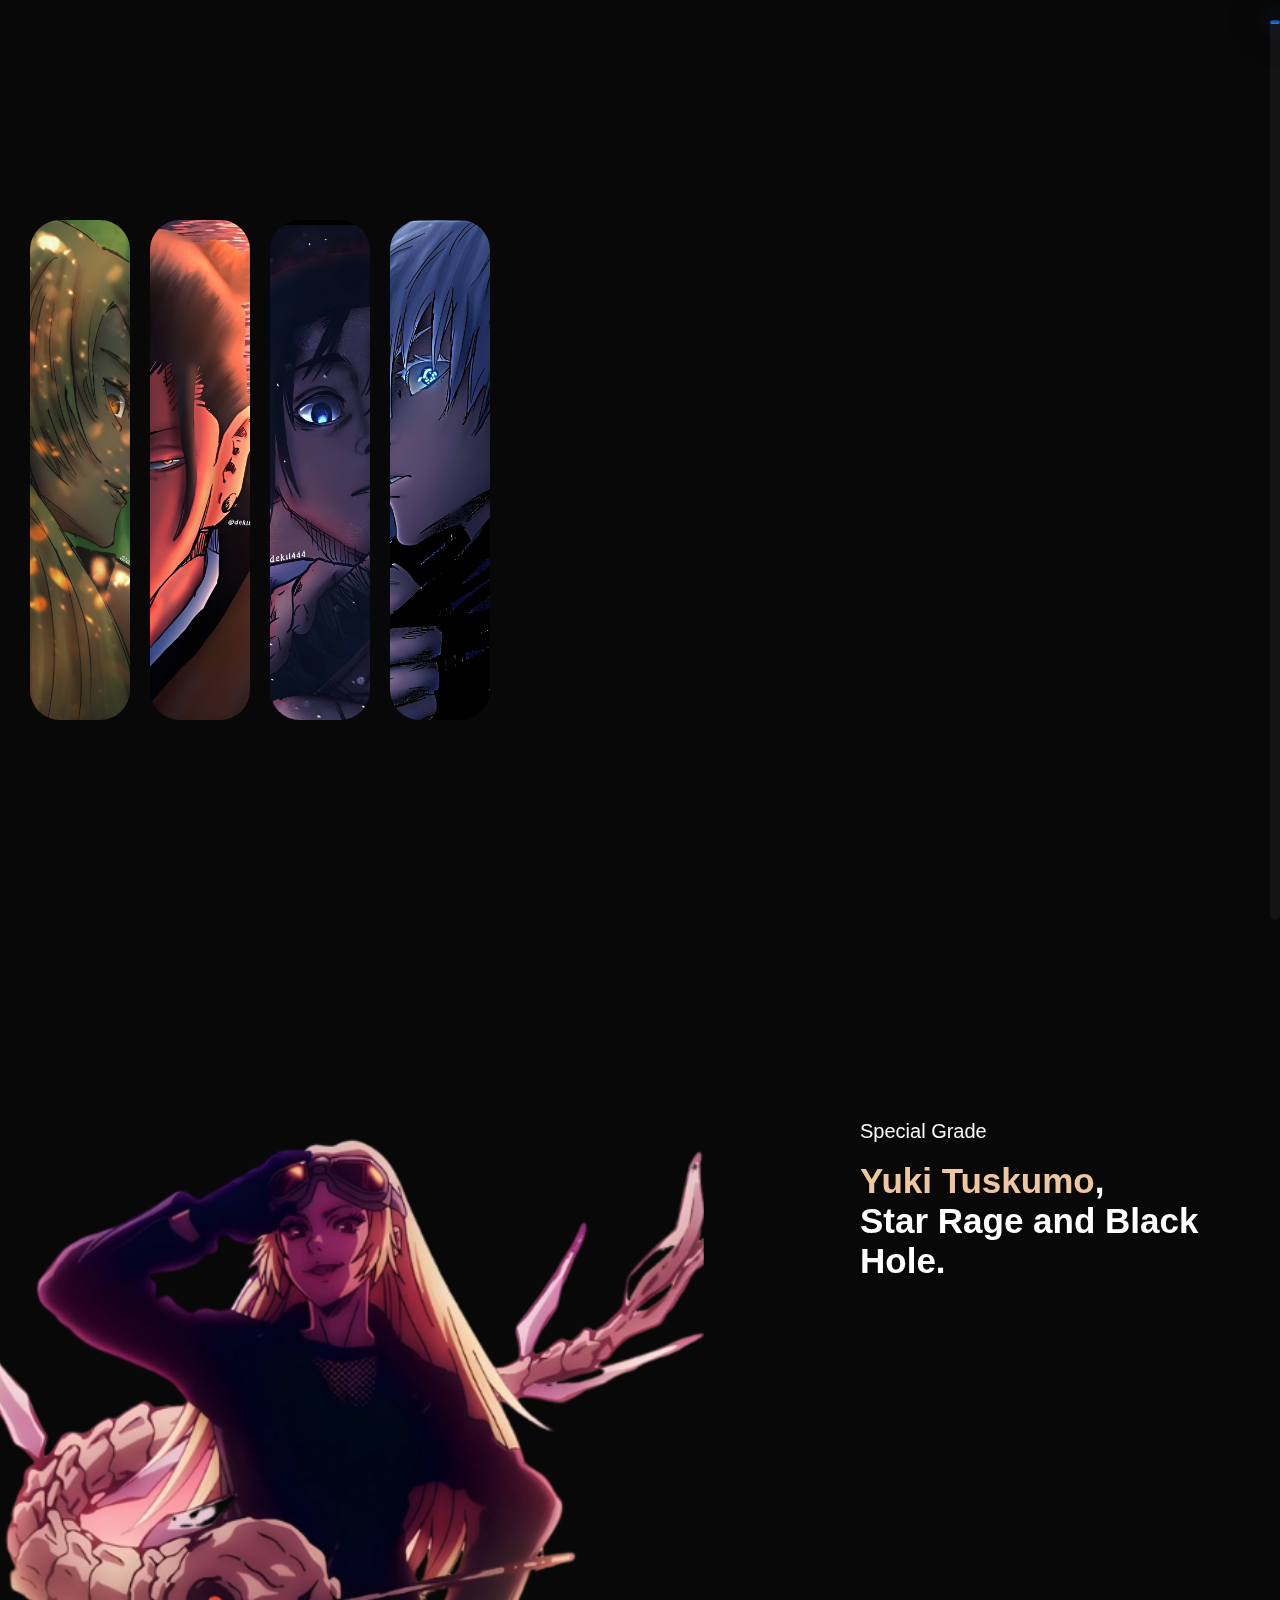
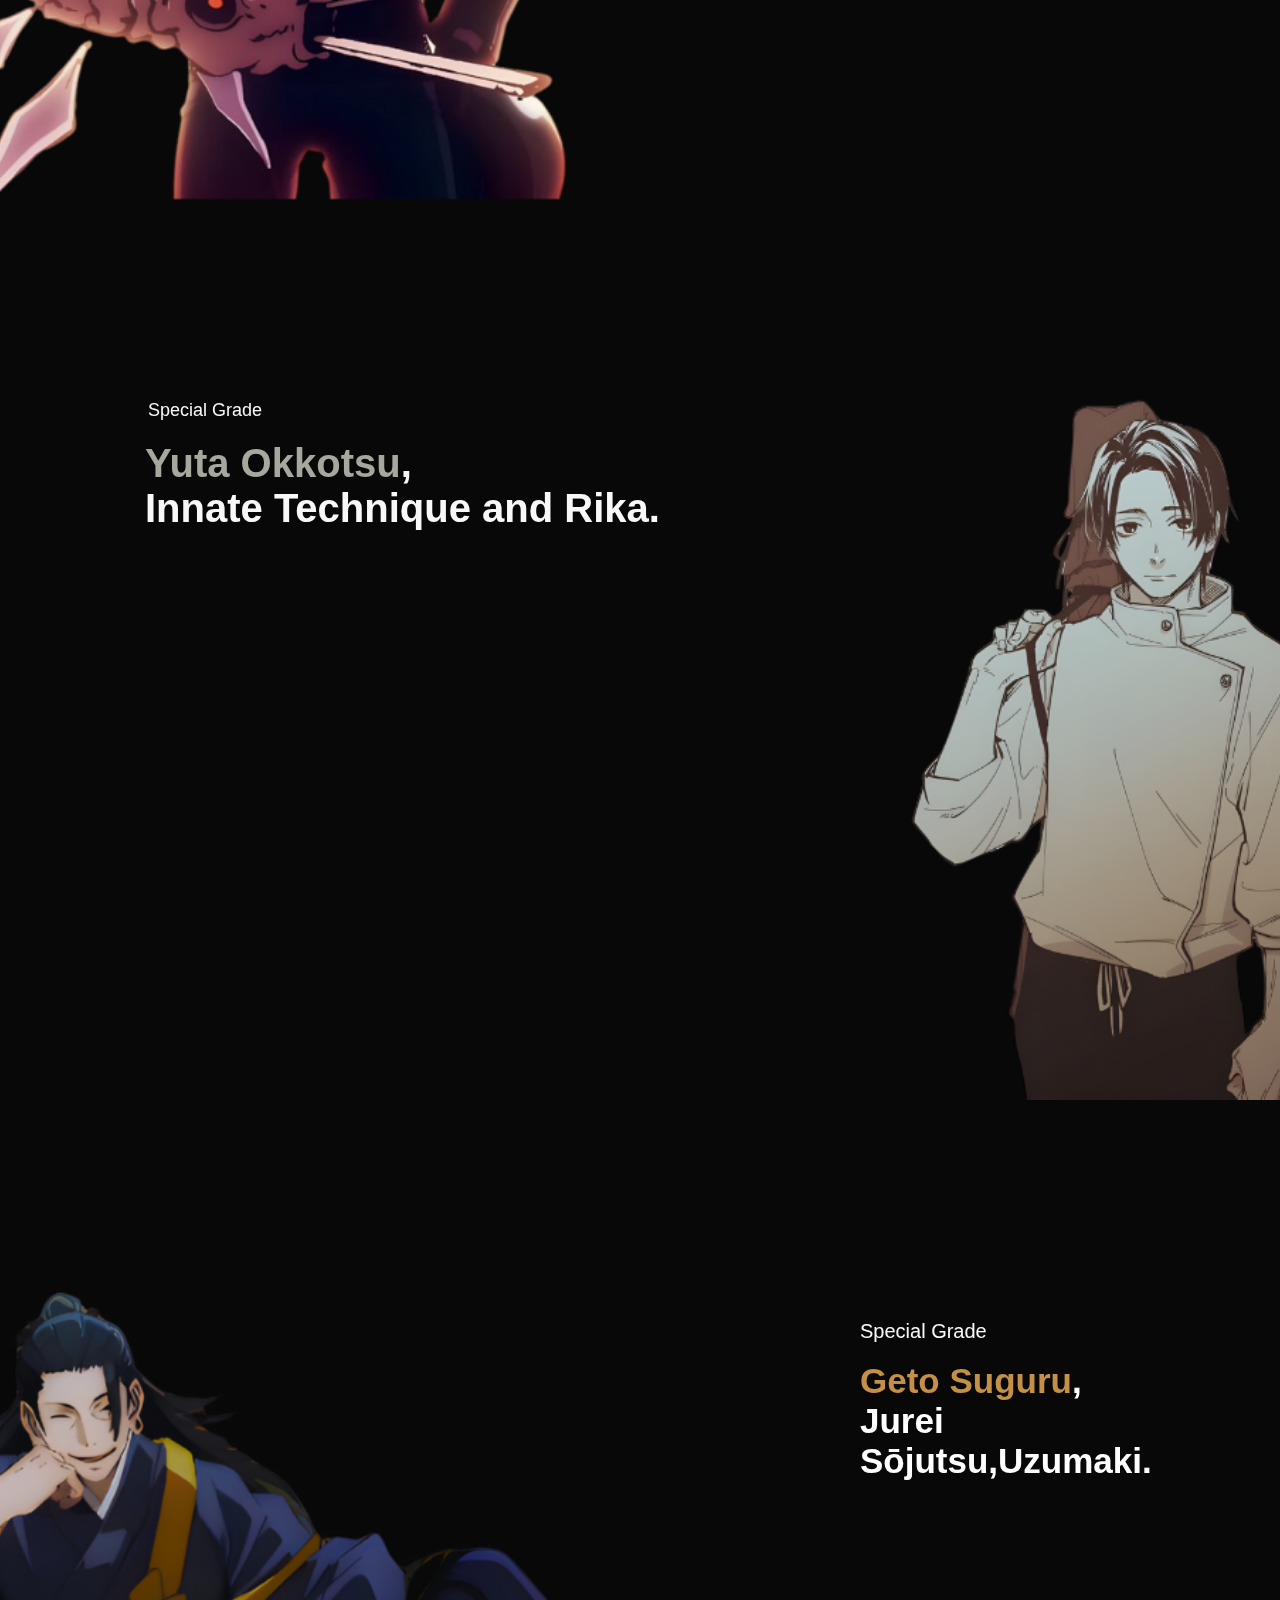
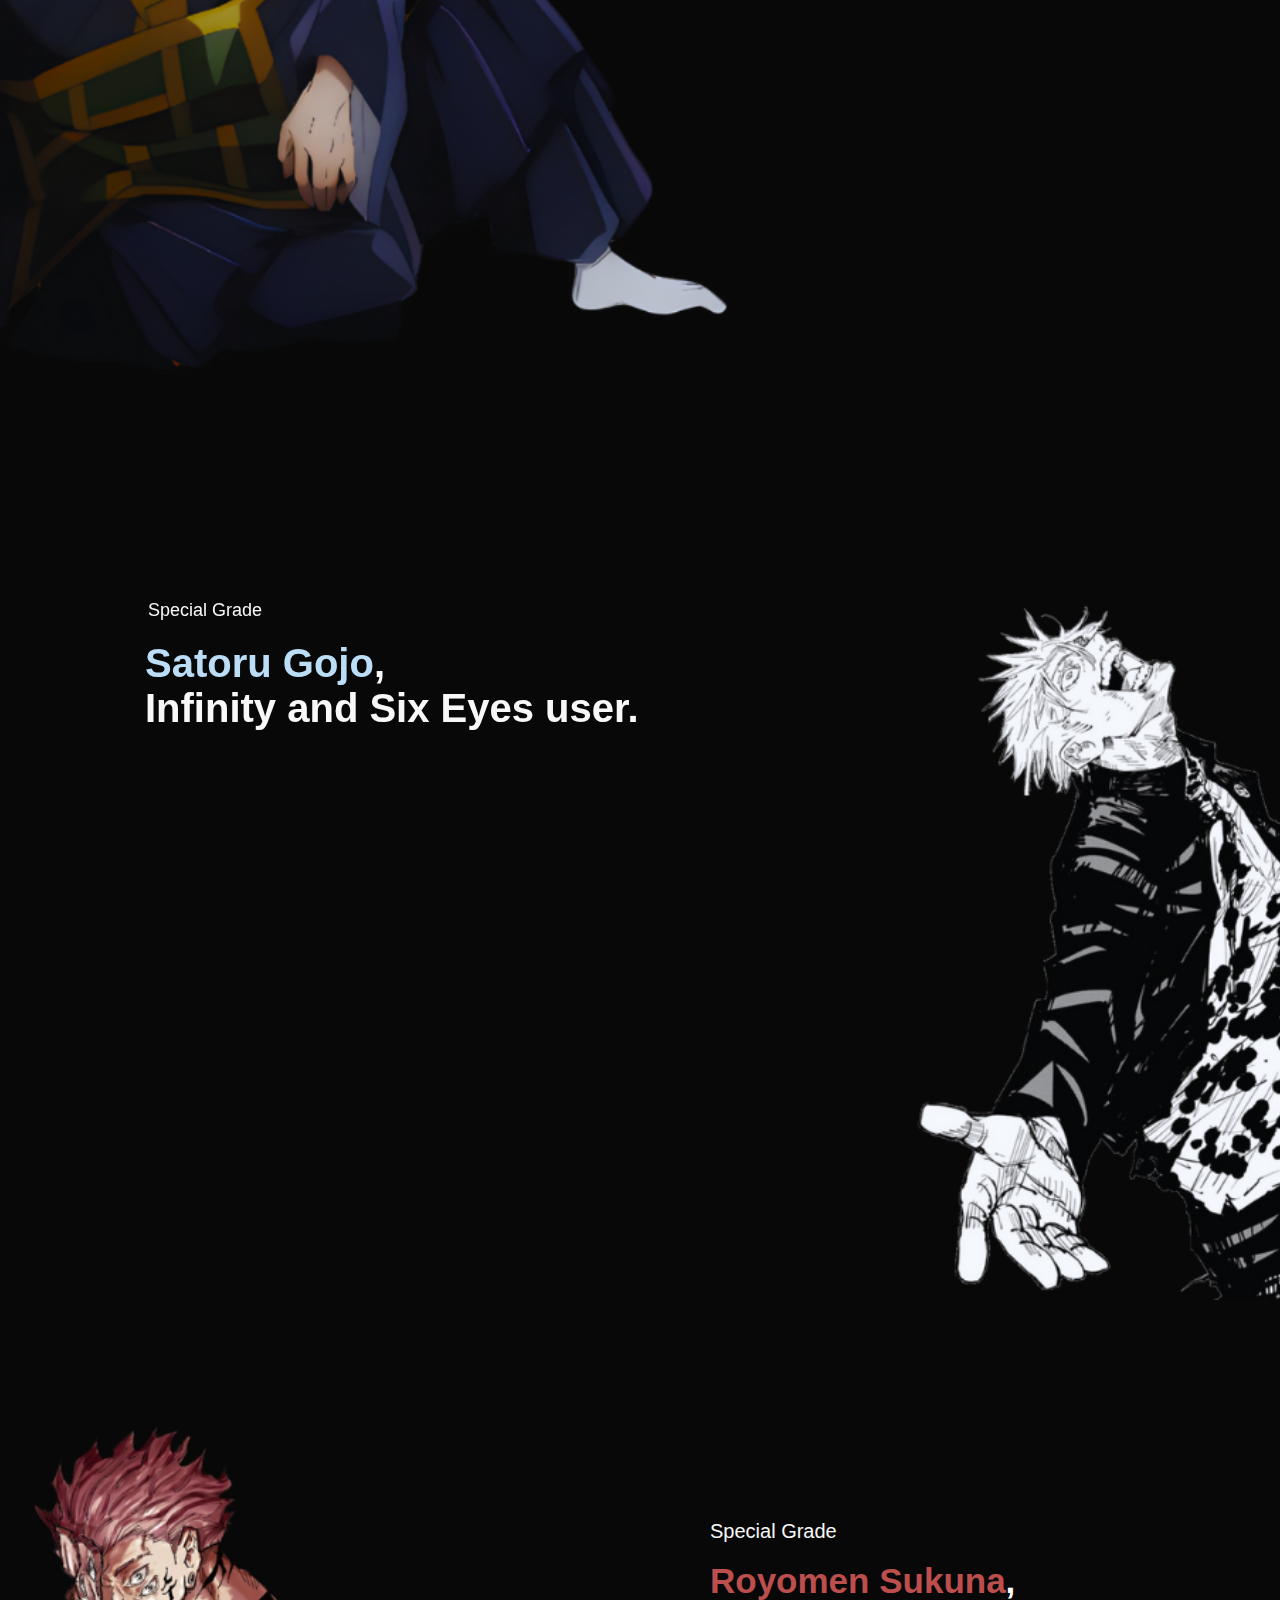
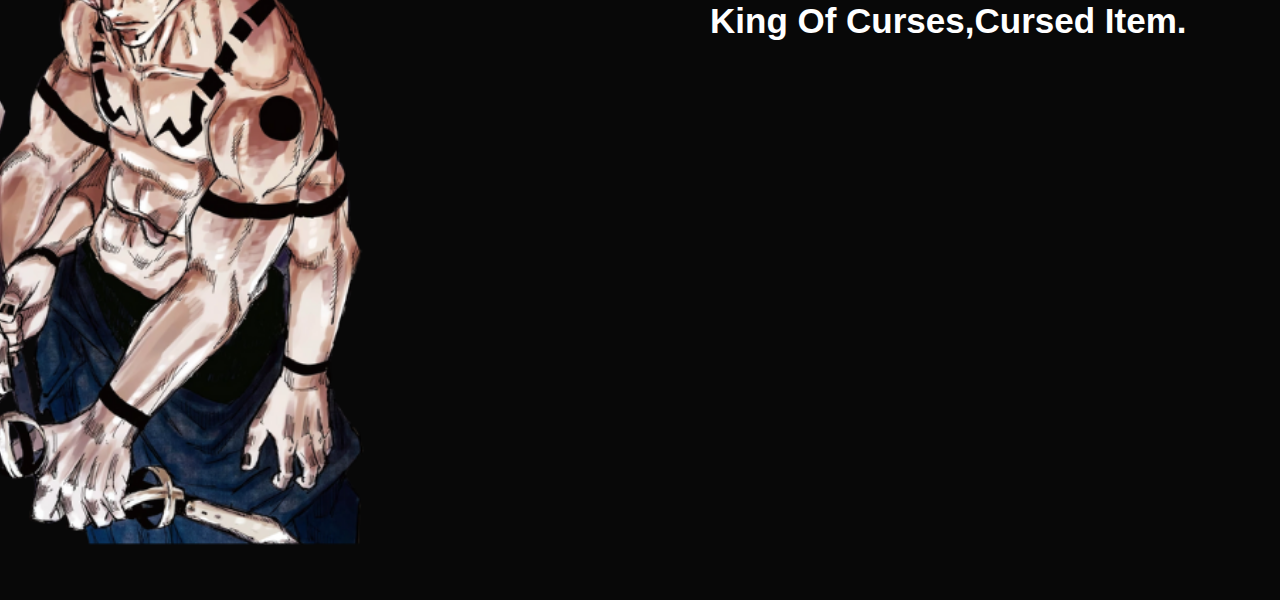
<file: Special-Grade.html>
<!DOCTYPE html>
<html lang="en">
<head>
    <meta charset="UTF-8">
    <link rel="icon" type="x-icon" href="/.x-icon.png" >
    <meta name="viewport" content="width=device-width, initial-scale=1.0">
    <title>Special Grade</title>
    <link rel="stylesheet" href="Grade.css">
</head>
<!-------SPECIAL GRADE -->

<body>
    <div id="progressbar"></div>
    <div id="scrollpath"></div>
        <div class="Grade">
            <section>
            <div class="Box">
                <div class="gallery">
                    <div class="img-box"><h3>Yuki Tuskumo</h3></div>
                    <div class="img-box"><h3>Kenjaku</h3></div>
                    <div class="img-box"><h3>Yuta Okkotsu</h3></div>
                    <div class="img-box"><h3>Satoru Gojo</h3></div>
                </div>
                 </div>
                 <a><h1 class="Special-text" >Special Grade</h1> <br> <p class="paragragh">Special Grade is a rank reserved for anomalies within the jujutsu community.<br>
                     It is reserved for sorcerers with such immense strength that their destructive potential is immeasurable,
                      making them very exclusive and unique cases,<br> hence the title "special". <br> The Four Offical Special Grades Are <br> Yuki Tsukumo, Geto Suguru, Yuta Okkotsu, Satoru Gojo. </p></a>
                    </section>
        </div>
      
       
       
    <!---------YUKI-TUSKUMO--------->
    
        <div id="background">
            <section>
            <div class="container" class="background">
              
                <div >
                    
             <div>  <a  href="https://jujutsu-kaisen.fandom.com/wiki/Yuki_Tsukumo" target="_blank"><p class="header-text active-links" >
                     Special Grade </p> </a>
                    <br>
                     <h1 class="main-text"><span><b>Yuki Tuskumo</span>,<br >Star Rage and Black Hole. </b></h1></div>
                   
                </div>
            </div>
        </section>
        </div>
    
        <!----Yuta-->
       
       <div id="Yuta">
        <section>
        <div class="container">
            <div class="Two-text">
                
                <nav href="https://jujutsu-kaisen.fandom.com/wiki/Yuta_Okkotsu" target="_blank"> <p class="Two-text active-links" target="_blank">
                      Special Grade </p> </nav>
                     
                      <h1 class="Yuta"><span>Yuta Okkotsu</span>,<br >Innate Technique and Rika. </h1>
                 </div>
                
        </div>
    </section>
     </div>
      <!---------GETO SUGURU--------->
    
      <div id="background-geto">
        <section>
        <div class="container" class="background-geto">
          
            <div >
                
         <div>  <label  href="https://jujutsu-kaisen.fandom.com/wiki/Yuki_Tsukumo" target="_blank"><p class="Geto-text active-links" >
                 Special Grade </p> </label>
                <br>
                 <h1 class="G-main-text"><span><b>Geto Suguru</span>,<br > Jurei Sōjutsu,Uzumaki. </b></h1></div>
               
            </div>
        </div>
    </section>
    </div>
    <!-----------GOJO SATORU --------->
       
      <div id="Gojo">
        <section>
        <div class="container">
            <div class="three-text">
                
                <abbr href="https://jujutsu-kaisen.fandom.com/wiki/Yuta_Okkotsu" target="_blank"> <p class="three-text active-links" target="_blank">
                      Special Grade </p> </abbr>
                     
                      <h1 class="Gojo"><span>Satoru Gojo</span>,<br >Infinity and Six Eyes user. </h1>
                 </div>
                
        </div>
    </section>
     </div>
      <!---------SUKUNA--------->
    
      <div id="background-sukuna">
        <section>
        <div class="container" class="background-sukuna">
          
            <div >
                
         <div>  <c href="https://jujutsu-kaisen.fandom.com/wiki/Yuki_Tsukumo" target="_blank"><p class="sukuna-text active-links" >
                 Special Grade </p> </c>
                <br>
                 <h1 class="s-main-text"><span><b>Royomen Sukuna</span>,<br > King Of Curses,Cursed Item. </b></h1></div>
               
            </div>
        </div>
    </section>
    </div>
    
   <script>
    let progress = document.getElementById('progressbar')
let totalHeight = document.body.scrollHeight - window.innerHeight
window.onscroll = function() {
  let progressHeight = (window.pageYOffset / totalHeight) * 100
  progress.style.height = progressHeight + '%'
}
   </script>
    

</body>

</html>
</file>
<file: Grade.css>
*{
   
    margin: 0;
    padding: 0;
    font-family: 'Popppins',sans-serif;
    box-sizing: border-box;
}
body{
    background-color: #080808;
 color: #fff;
}

.container{
    width: 100%;
    height: 100vh;
  padding: 20px 10px;

}

#header {
    width: 100%;
    height: 100vh;
    background-image: url(Images/Grade-Background.png);
    background-size: cover;
    background-position: center;
}
/*-------------------YUKI------------*/
.header-text{
    margin-top: 200px;
    margin-left: 850px;
    margin-right: 50px;
    font-size: 20px;
    font-weight: 520;
    cursor: pointer;
    position: relative;
}
.header-text::after{
    content: '';
    width: 0;
    height: 5px;
    background: #d9a667;
    position: absolute;
    left: 0;
    bottom: -8px;
    transition: 0.5s;
    border-radius: 10px;
}
.header-text.active-links:hover::after {
    width: 50%;
}
a{
    color: #f8f8f8;
    text-decoration: none;
}
a:hover{
    color: #ffe5c6;
    text-decoration: none;
}
#background {
    width: 100%;
    height: 100vh;
    background-image: url(Images/yuki-Background.png);
    background-size: cover;
    background-position: center;
}

.main-text {
    margin-left: 850px;
    margin-right: 40px;
    font-size: 35px;
    font: 500;
    cursor: pointer;
    position: relative;
}
.main-text span{
    color: #eec7a1;
    font-size: 35px;
    font: 500;
    cursor: pointer;
    position: relative;
}



/*-----------------custom scrollbar------------*/

::-webkit-scrollbar {
    width: 0;
  }
  
  #scrollpath {
    position: fixed;
    top: 0;
    right: 0;
    width: 10px;
    height: 100%;
    background: rgba(255, 255, 255, 0.05);
    border-radius: 50px;
  }
  
  #progressbar {
    position: fixed;
    top: 0;
    right: 0;
    width: 10px;
    border-radius: 50px;
    background: linear-gradient(to top, #008aff, #21264e);
    animation: animate 5s linear infinite;
  }
  
  @keyframes animate {
    0%, 100% {
      filter: hue-rotate(0);
    }
    50% {
      filter: hue-rotate(100deg);
    }
  }
  
  #progressbar::before {
    content: '';
    position: absolute;
    top: 0;
    right: 0;
    width: 100%;
    height: 100%;
    border-radius: 50px;
    background: linear-gradient(to top, #008aff, #21264e);
    filter: blur(10px);
  }
  
  #progressbar::after {
    content: '';
    position: absolute;
    top: 0;
    right: 0;
    width: 100%;
    height: 100%;
    border-radius: 50px;
    background: linear-gradient(to top, #008aff, #21264e);
    filter: blur(30px);
  }
/*-----------YUTA-----*/
#Yuta {
    width: 100%;
    height: 100vh;
    background-image: url(Images/YUTA-BACKGROUND.png);
    background-size: cover;
    background-position: center;
}
.Two-text{
    margin-top: 180px;
    margin-left: 69px;
    font-size: 18px;
    font-weight: 500;
    cursor: pointer;
    position: relative;
}
.Two-text::after{
    content: '';
    width: 0;
    height: 5px;
    background: #72574d;
    position: absolute;
    left: 0;
    bottom: -8px;
    transition: 0.5s;
    border-radius: 10px;
 
}   
.Two-text.active-links:hover::after {
    width: 21%;
}
nav {
    color: #f8f8f8;
    text-decoration: none;
}
nav :hover {
    color: #b8c1c2;
    text-decoration: none;
}
.Yuta{
    margin-left: 66px; 
    margin-top: 20px;
    font-size: 40px;
    color: #f8f8f8;
}
.Yuta span{
    color: #a7a79d;
    margin-top: 20px;
    font-size: 40px;
}
html{
    scroll-behavior: smooth;
}
/*----------GALLERY--------*/
.Grade{
    width: 100%;
    height: 100vh;
  padding: 20px 10px;
}
.Box{
    width: 100%;
    height: 100vh;
  padding: 20px 10px;
 display: flex;
 align-items: center;
 justify-content: flex-start;
}
.gallery{
    display: flex;
    align-items: center;
    justify-content: flex-start;
}
.img-box{
    width: 100px;
    height: 500px;
    margin: 10px;
    border-radius: 30px;
    background: url(Images/Yuki-Grade.jpg);
    background-size: cover;
    background-position: center;
    position: relative;
    transition: width 0.5s;
}
.img-box:nth-child(2){
    background: url(Images/Geto-Grade.jpg);
    background-size: cover;
    background-position: center;
}
.img-box:nth-child(3){
    background: url(Images/Yuta-Grade.jpg);
    background-size: cover;
    background-position: center;
}
.img-box:nth-child(4){
    background: url(Images/Gojo-Grade.jpg);
    background-size: cover;
    background-position: center;
}
.img-box h3 {
    color: #f8f8f8;
    position: absolute;
    bottom: 0;
    left: 30px;
    opacity: 0;
    transition: bottom 0.5s,opacity 0.5s;
}
.img-box:hover{
    width: 250px;
    cursor: pointer;
}
.img-box:hover h3{
    opacity: 1;
    bottom: 25px;
}
 
 
.paragragh{
    margin-bottom: 900px;
    margin-left:600px;
    color: #fff;
    font-size: 18px;
    opacity: 0;
    transition: opacity 0.10s;
}
.paragragh:hover{
    color: #fff;
    font-size: 18px;
    opacity: 1;
    cursor: pointer;
   
}
.Special-text {
    color: #f8f8f8;
    margin-top: -500px;
    margin-left: 600px;
    font-size: 30px;
    font-weight: 600;
    cursor: pointer;
    opacity: 0;
    transition:opacity 0.5s;
}
.Special-text:hover {
    color: #f8f8f8;
    font-size: 30px;
    font-weight: 600;
    cursor: pointer;
    opacity: 1;
 
}
/*-----------SECTION-----*/
html{
scroll-snap-type: y mandatory;
}
section{
    height: 100vh;
    scroll-snap-align: start;
}
/*--------------------GETO-SUGRU------------*/
#background-geto {
    width: 100%;
    height: 100vh;
    background-image: url(Images/SUGRU-GETO.png);
    background-size: cover;
    background-position: center;
}
.Geto-text{
    margin-top: 200px;
    margin-left: 850px;
    margin-right: 50px;
    font-size: 20px;
    font-weight: 520;
    cursor: pointer;
    position: relative;
}
.Geto-text::after{
    content: '';
    width: 0;
    height: 5px;
    background: #ebcf8f;
    position: absolute;
    left: 0;
    bottom: -8px;
    transition: 0.5s;
    border-radius: 10px;
}
.Geto-text.active-links:hover::after {
    width: 50%;
}
label{
    color: #f8f8f8;
    text-decoration: none;
}
label:hover{
    color: #d0c085;
    text-decoration: none;
}


.G-main-text {
    margin-left: 850px;
    margin-right: 40px;
    font-size: 35px;
    font: 500;
    cursor: pointer;
    position: relative;
}
.G-main-text span{
    color: #c49046;
    font-size: 35px;
    font: 500;
    cursor: pointer;
    position: relative;
}
/*-----------YUTA-----*/
#Gojo {
    width: 100%;
    height: 100vh;
    background-image: url(Images/GOJO-BACKGROUND.png);
    background-size: cover;
    background-position: center;
}
.three-text{
    margin-top: 180px;
    margin-left: 69px;
    font-size: 18px;
    font-weight: 500;
    cursor: pointer;
    position: relative;
}
.three-text::after{
    content: '';
    width: 0;
    height: 5px;
    background: #bbddf6;
    position: absolute;
    left: 0;
    bottom: -8px;
    transition: 0.5s;
    border-radius: 10px;
 
}   
.three-text.active-links:hover::after {
    width: 21%;
}
abbr {
    color: #f8f8f8;
    text-decoration: none;
}
abbr :hover {
    color: #b5d9ff;
    text-decoration: none;
}
.Gojo{
    margin-left: 66px; 
    margin-top: 20px;
    font-size: 40px;
    color: #f8f8f8;
}
.Gojo span{
    color: #bbddf6;
    margin-top: 20px;
    font-size: 40px;
}
/*--------------------GETO-SUGRU------------*/
#background-sukuna {
    width: 100%;
    height: 100vh;
    background-image: url(Images/sukuna-BACKGROUND.png);
    background-size: cover;
    background-position: center;
}
.sukuna-text{
    margin-top: 200px;
    margin-left: 700px;
    margin-right: 50px;
    font-size: 20px;
    font-weight: 520;
    cursor: pointer;
    position: relative;
}
.sukuna-text::after{
    content: '';
    width: 0;
    height: 5px;
    background: #bc4e4e;
    position: absolute;
    left: 0;
    bottom: -8px;
    transition: 0.5s;
    border-radius: 10px;
}
.sukuna-text.active-links:hover::after {
    width: 50%;
}
c{
    color: #f8f8f8;
    text-decoration: none;
}
c:hover{
    color: #f9f9f9;
    text-decoration: none;
}


.s-main-text {
    margin-left: 700px;
    margin-right: 40px;
    font-size: 35px;
    font: 500;
    cursor: pointer;
    position: relative;
}
.s-main-text span{
    color: #bc4e4e;
    font-size: 35px;
    font: 500;
    cursor: pointer;
    position: relative;
}
</file>
